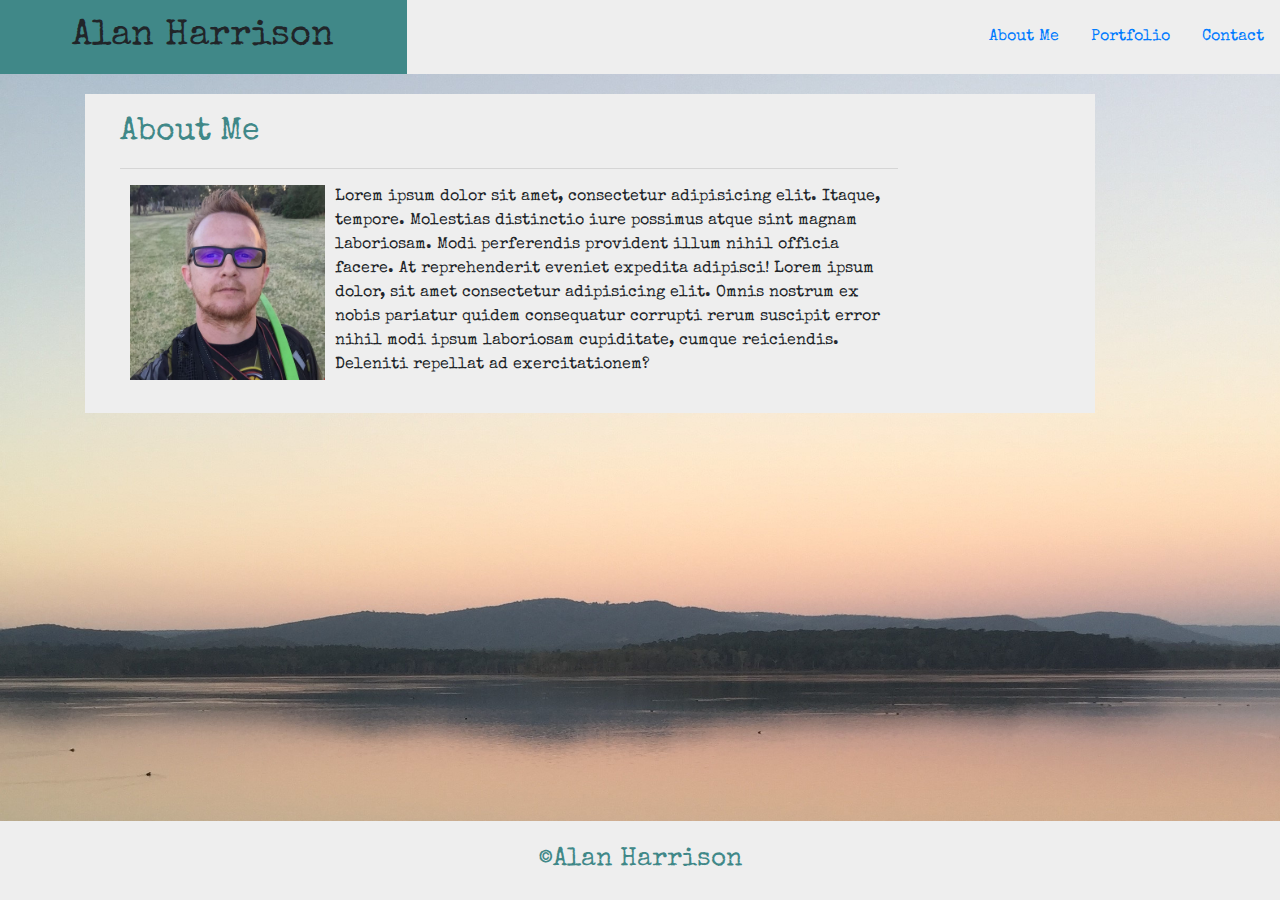
<file: index.html>
<!DOCTYPE html>
<html lang="en-us">
  <head>
    <title>Alan Harrison's About Me</title>
    <meta charset="utf-8" />
    <meta
      name="viewport"
      content="width=device-width, initial-scale=1, shrink-to-fit=no"
    />
    <link
      rel="stylesheet"
      href="https://stackpath.bootstrapcdn.com/bootstrap/4.4.1/css/bootstrap.min.css"
      integrity="sha384-Vkoo8x4CGsO3+Hhxv8T/Q5PaXtkKtu6ug5TOeNV6gBiFeWPGFN9MuhOf23Q9Ifjh"
      crossorigin="anonymous"
    />
    <link rel="stylesheet" type="text/css" href="index-style.css" />
    <link
      href="https://fonts.googleapis.com/css?family=Cinzel|Special+Elite&display=swap"
      rel="stylesheet"
    />
  </head>
  <body class="bg">
    <!-- Header and navbar row -->
    <div class="row">
      <div class="col-sm-4">
        <header id="main-header">Alan Harrison</header>
      </div>
      <div class="col-sm-8" id="navigation">
        <ul class="nav justify-content-end">
          <li class="nav-item">
            <a class="nav-link active" href="index.html">About Me</a>
          </li>
          <li class="nav-item">
            <a class="nav-link" href="portfolio.html">Portfolio</a>
          </li>
          <li class="nav-item">
            <a class="nav-link" href="contact.html">Contact</a>
          </li>
        </ul>
      </div>
    </div>
    <!-- Page Container -->
    <div class="container">
      <div class="row" id="about-me">
        <div class="col-sm-10">
          <h2 id="h2-title">About Me</h2>
          <hr />
          <div class="row">
            <div class="col-12">
              <img
                src="assets/images/me3.jpg"
                class="img-fluid."
                alt="responsive image of Alan Harrison"
                title="Picture of Alan Harrison"
              />
              <p>
                Lorem ipsum dolor sit amet, consectetur adipisicing elit.
                Itaque, tempore. Molestias distinctio iure possimus atque sint
                magnam laboriosam. Modi perferendis provident illum nihil
                officia facere. At reprehenderit eveniet expedita adipisci!
                Lorem ipsum dolor, sit amet consectetur adipisicing elit. Omnis
                nostrum ex nobis pariatur quidem consequatur corrupti rerum
                suscipit error nihil modi ipsum laboriosam cupiditate, cumque
                reiciendis. Deleniti repellat ad exercitationem?
              </p>
            </div>
          </div>
        </div>
      </div>

      <!-- end of container div -->
    </div>
    <!-- footer -->
    <div class="row" id="footer">
      <div class="col-12">
        <footer>&copy;Alan Harrison</footer>
      </div>
    </div>
    <script
      src="https://code.jquery.com/jquery-3.4.1.slim.min.js"
      integrity="sha384-J6qa4849blE2+poT4WnyKhv5vZF5SrPo0iEjwBvKU7imGFAV0wwj1yYfoRSJoZ+n"
      crossorigin="anonymous"
    ></script>
    <script
      src="https://cdn.jsdelivr.net/npm/popper.js@1.16.0/dist/umd/popper.min.js"
      integrity="sha384-Q6E9RHvbIyZFJoft+2mJbHaEWldlvI9IOYy5n3zV9zzTtmI3UksdQRVvoxMfooAo"
      crossorigin="anonymous"
    ></script>
    <script
      src="https://stackpath.bootstrapcdn.com/bootstrap/4.4.1/js/bootstrap.min.js"
      integrity="sha384-wfSDF2E50Y2D1uUdj0O3uMBJnjuUD4Ih7YwaYd1iqfktj0Uod8GCExl3Og8ifwB6"
      crossorigin="anonymous"
    ></script>
  </body>
</html>
</file>
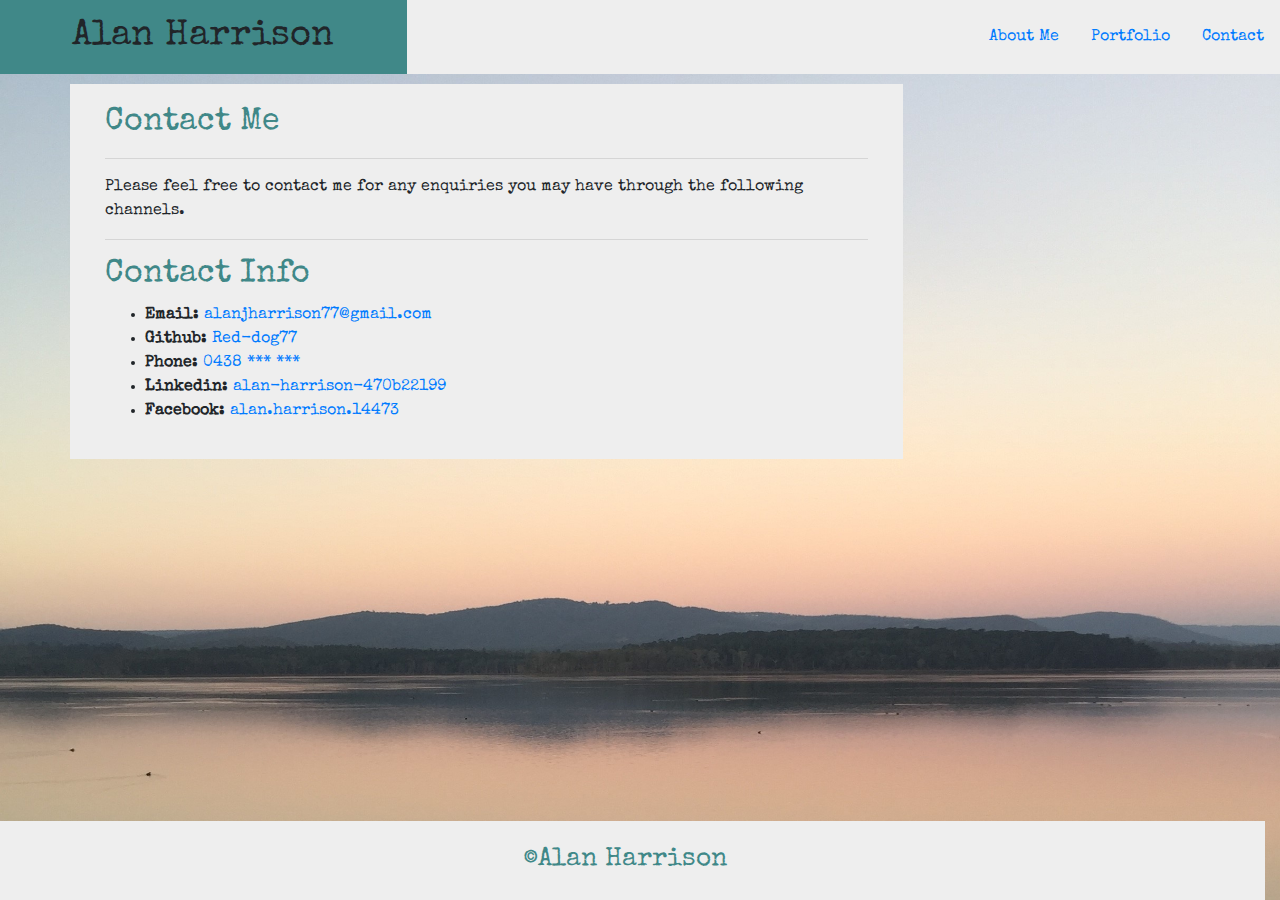
<file: contact.html>
<!DOCTYPE html>
<html lang="en-us">
  <head>
    <title>Alan Harrison's Contact</title>
    <meta charset="utf-8" />
    <meta
      name="viewport"
      content="width=device-width, initial-scale=1, shrink-to-fit=no"
    />
    <link
      rel="stylesheet"
      href="https://stackpath.bootstrapcdn.com/bootstrap/4.4.1/css/bootstrap.min.css"
      integrity="sha384-Vkoo8x4CGsO3+Hhxv8T/Q5PaXtkKtu6ug5TOeNV6gBiFeWPGFN9MuhOf23Q9Ifjh"
      crossorigin="anonymous"
    />
    <link rel="stylesheet" type="text/css" href="contact-style.css" />
    <link
      href="https://fonts.googleapis.com/css?family=Cinzel|Special+Elite&display=swap"
      rel="stylesheet"
    />
  </head>
  <body class="bg">
    <!-- Header row -->
    <div class="row" id="header">
      <div class="col-sm-4">
        <header id="main-header">Alan Harrison</header>
      </div>
      <div class="col-sm-8" id="navigation">
        <ul class="nav justify-content-end">
          <li class="nav-item">
            <a class="nav-link active" href="index.html">About Me</a>
          </li>
          <li class="nav-item">
            <a class="nav-link" href="portfolio.html">Portfolio</a>
          </li>
          <li class="nav-item">
            <a class="nav-link" href="contact.html">Contact</a>
          </li>
        </ul>
      </div>
    </div>
    <!-- Page Container -->
    <div class="container">
      <!-- contact details -->
      <div class="row" id="contact">
        <div class="col-sm-12">
          <h2 id="h2-title">Contact Me</h2>
          <hr />
          <div class="row">
            <div class="col-sm-12">
              <p>
                Please feel free to contact me for any enquiries you may have
                through the following channels.
              </p>
              <hr />
              <section>
                <h2>Contact Info</h2>
                <ul>
                  <li>
                    <strong>Email:</strong>
                    <a
                      href="mailto:alanjharrison77@gmail.com?cc=someoneelse@example.com&bcc=andsomeoneelse@example.com&subject=Portfolio%20Enquiry"
                      target="_top"
                      >alanjharrison77@gmail.com</a
                    >
                  </li>
                  <li>
                    <strong>Github:</strong>
                    <a href="https://www.github.com/red-dog77" target="_blank"
                      >Red-dog77</a
                    >
                  </li>
                  <li><strong>Phone:</strong> <a href="#">0438 *** ***</a></li>
                  <li>
                    <strong>Linkedin:</strong>
                    <a
                      href="https://www.linkedin.com/in/alan-harrison-470b22199"
                      target="_blank"
                      >alan-harrison-470b22199</a
                    >
                  </li>
                  <li>
                    <strong>Facebook:</strong>
                    <a
                      href="https://www.facebook.com/alan.harrison.14473"
                      target="_blank"
                      >alan.harrison.14473</a
                    >
                  </li>
                </ul>
              </section>
            </div>
          </div>
        </div>
      </div>
    </div>

    <!-- footer -->
    <div class="row" id="footer">
      <div class="col-sm-12">
        <footer>&copy;Alan Harrison</footer>
      </div>
    </div>
    <script
      src="https://code.jquery.com/jquery-3.4.1.slim.min.js"
      integrity="sha384-J6qa4849blE2+poT4WnyKhv5vZF5SrPo0iEjwBvKU7imGFAV0wwj1yYfoRSJoZ+n"
      crossorigin="anonymous"
    ></script>
    <script
      src="https://cdn.jsdelivr.net/npm/popper.js@1.16.0/dist/umd/popper.min.js"
      integrity="sha384-Q6E9RHvbIyZFJoft+2mJbHaEWldlvI9IOYy5n3zV9zzTtmI3UksdQRVvoxMfooAo"
      crossorigin="anonymous"
    ></script>
    <script
      src="https://stackpath.bootstrapcdn.com/bootstrap/4.4.1/js/bootstrap.min.js"
      integrity="sha384-wfSDF2E50Y2D1uUdj0O3uMBJnjuUD4Ih7YwaYd1iqfktj0Uod8GCExl3Og8ifwB6"
      crossorigin="anonymous"
    ></script>
  </body>
</html>
</file>
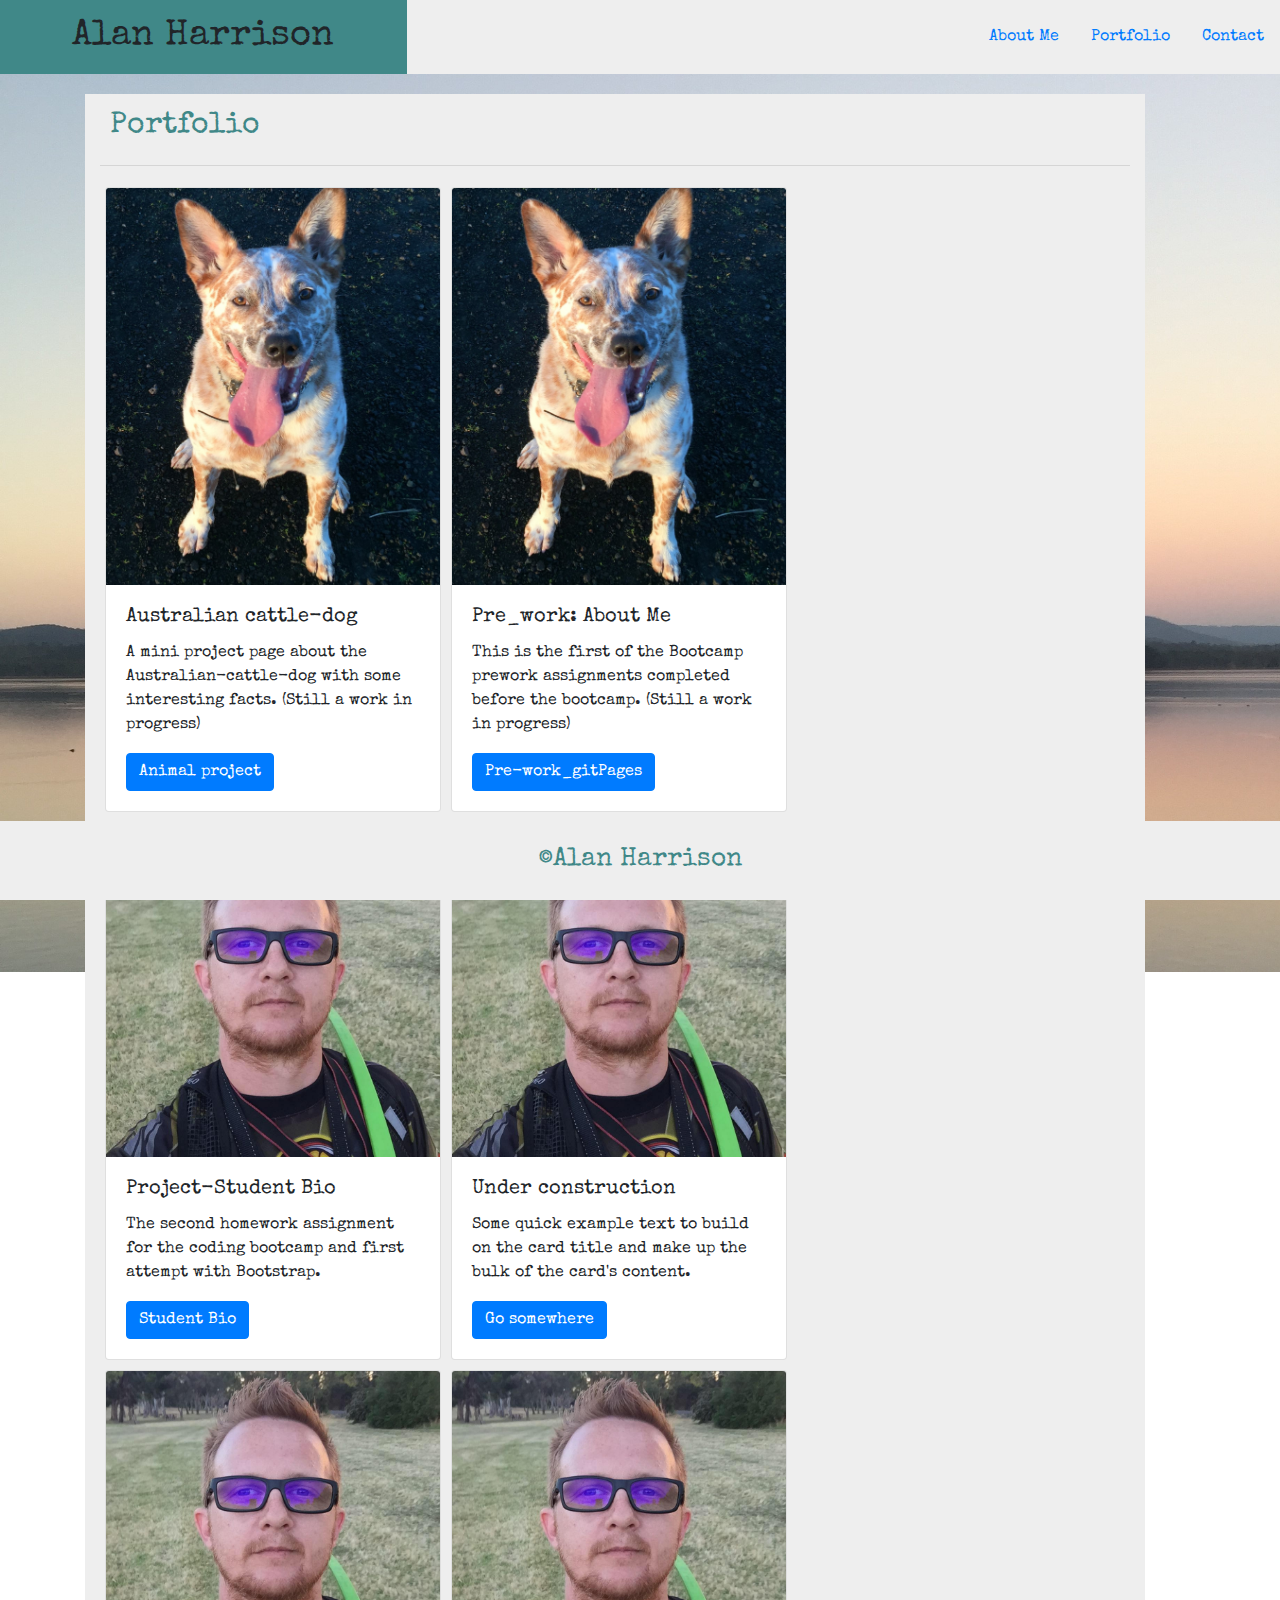
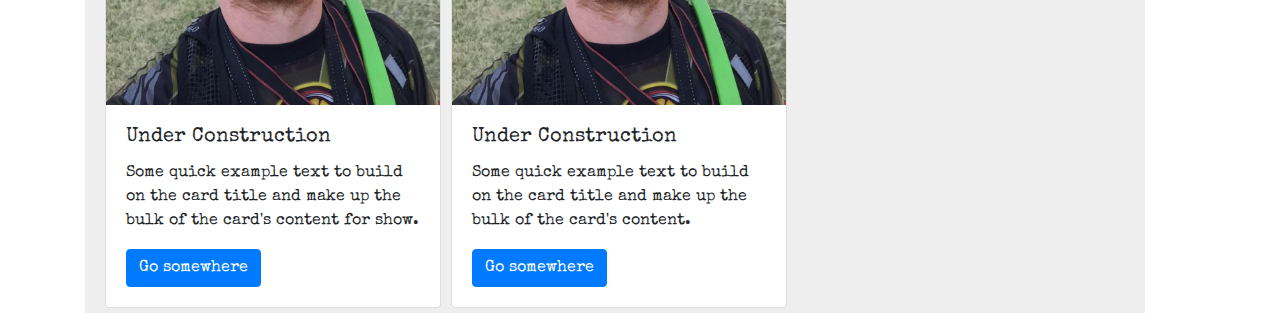
<file: portfolio.html>
<!DOCTYPE html>
<html lang="en-us">
  <head>
    <title>Alan Harrison's Portfolio</title>
    <meta charset="utf-8" />
    <meta
      name="viewport"
      content="width=device-width, initial-scale=1, shrink-to-fit=no"
    />
    <link
      rel="stylesheet"
      href="https://stackpath.bootstrapcdn.com/bootstrap/4.4.1/css/bootstrap.min.css"
      integrity="sha384-Vkoo8x4CGsO3+Hhxv8T/Q5PaXtkKtu6ug5TOeNV6gBiFeWPGFN9MuhOf23Q9Ifjh"
      crossorigin="anonymous"
    />
    <link rel="stylesheet" type="text/css" href="portfolio-style.css" />
    <link
      href="https://fonts.googleapis.com/css?family=Cinzel|Special+Elite&display=swap"
      rel="stylesheet"
    />
  </head>
  <body class="bg sticky">
    <!-- header / navbar -->
    <div class="row">
      <div class="col-sm-4">
        <header id="main-header">Alan Harrison</header>
      </div>
      <div class="col-sm-8" id="navigation">
        <ul class="nav justify-content-end">
          <li class="nav-item">
            <a class="nav-link active" href="index.html">About Me</a>
          </li>
          <li class="nav-item">
            <a class="nav-link" href="portfolio.html">Portfolio</a>
          </li>
          <li class="nav-item">
            <a class="nav-link" href="contact.html">Contact</a>
          </li>
        </ul>
      </div>
    </div>
    <!-- Page Container -->
    <div class="container">
      <!-- second row -->
      <div class="row" id="portfolio">
        <div class="col-sm-12">
          <header id="sub-header">Portfolio</header>
          <hr />
          <div class="card" style="width: 21rem;">
            <img
              class="card-img-top"
              src="assets/images/Coupe-3.jpg"
              alt="Card image cap"
            />
            <div class="card-body">
              <h5 class="card-title">Australian cattle-dog</h5>
              <p class="card-text">
                A mini project page about the Australian-cattle-dog with some
                interesting facts. (Still a work in progress)
              </p>
              <a
                href="https://red-dog77.github.io/Australian-cattle-dog/"
                target="_blank"
                class="btn btn-primary"
                >Animal project</a
              >
            </div>
          </div>
          <div class="card" style="width: 21rem;">
            <img
              class="card-img-top"
              src="assets/images/Coupe-3.jpg"
              alt="Card image cap"
            />
            <div class="card-body">
              <h5 class="card-title">Pre_work: About Me</h5>
              <p class="card-text">
                This is the first of the Bootcamp prework assignments completed
                before the bootcamp. (Still a work in progress)
              </p>
              <a
                href="https://red-dog77.github.io/prework-about-me/"
                target="_blank"
                class="btn btn-primary"
                >Pre-work_gitPages</a
              >
            </div>
          </div>
          <div class="card" style="width: 21rem;">
            <img
              class="card-img-top"
              src="assets/images/me3.jpg"
              alt="Card image cap"
            />
            <div class="card-body">
              <h5 class="card-title">Project-Student Bio</h5>
              <p class="card-text">
                The second homework assignment for the coding bootcamp and first
                attempt with Bootstrap.
              </p>
              <a
                href="https://red-dog77.github.io/"
                target="_blank"
                class="btn btn-primary"
                >Student Bio</a
              >
            </div>
          </div>
          <div class="card" style="width: 21rem;">
            <img
              class="card-img-top"
              src="assets/images/me3.jpg"
              alt="Card image cap"
            />
            <div class="card-body">
              <h5 class="card-title">Under construction</h5>
              <p class="card-text">
                Some quick example text to build on the card title and make up
                the bulk of the card's content.
              </p>
              <a href="#" class="btn btn-primary">Go somewhere</a>
            </div>
          </div>
          <div class="card" style="width: 21rem;">
            <img
              class="card-img-top"
              src="assets/images/me3.jpg"
              alt="Card image cap"
            />
            <div class="card-body">
              <h5 class="card-title">Under Construction</h5>
              <p class="card-text">
                Some quick example text to build on the card title and make up
                the bulk of the card's content for show.
              </p>
              <a href="#" class="btn btn-primary">Go somewhere</a>
            </div>
          </div>
          <div class="card" style="width: 21rem;">
            <img
              class="card-img-top"
              src="assets/images/me3.jpg"
              alt="Card image cap"
            />
            <div class="card-body">
              <h5 class="card-title">Under Construction</h5>
              <p class="card-text">
                Some quick example text to build on the card title and make up
                the bulk of the card's content.
              </p>
              <a href="#" class="btn btn-primary">Go somewhere</a>
            </div>
          </div>
        </div>
      </div>

      <!-- footer -->
    </div>
    <div class="row" id="footer">
      <div class="col-sm-12">
        <footer class="fixed-bottom">&copy;Alan Harrison</footer>
      </div>
    </div>
    <script
      src="https://code.jquery.com/jquery-3.4.1.slim.min.js"
      integrity="sha384-J6qa4849blE2+poT4WnyKhv5vZF5SrPo0iEjwBvKU7imGFAV0wwj1yYfoRSJoZ+n"
      crossorigin="anonymous"
    ></script>
    <script
      src="https://cdn.jsdelivr.net/npm/popper.js@1.16.0/dist/umd/popper.min.js"
      integrity="sha384-Q6E9RHvbIyZFJoft+2mJbHaEWldlvI9IOYy5n3zV9zzTtmI3UksdQRVvoxMfooAo"
      crossorigin="anonymous"
    ></script>
    <script
      src="https://stackpath.bootstrapcdn.com/bootstrap/4.4.1/js/bootstrap.min.js"
      integrity="sha384-wfSDF2E50Y2D1uUdj0O3uMBJnjuUD4Ih7YwaYd1iqfktj0Uod8GCExl3Og8ifwB6"
      crossorigin="anonymous"
    ></script>
  </body>
</html>
</file>
<file: index-style.css>
* {
  font-family: "Special Elite", "cursive", "serif";
  box-sizing: border-box;
}
#main-header {
  background-color: #408888;
  text-align: center;
}
header {
  font-size: 36px;
  padding: 10px;
}

#navigation {
  margin: auto;
  padding: auto;
}

body,
html {
  height: 100%;
}

.bg {
  background-image: url(assets/images/background.JPG);
  height: 100%;
  background-position: center;
  background-repeat: no-repeat;
  background-size: cover;
  background-attachment: fixed;
}

#about-me {
  margin: 20px 100px 100px auto;
  padding: 20px;
}

#h2-title {
  color: #408888;
}

img {
  max-width: 25%;
  height: auto;
  float: left;
  margin: auto 10px;
}

#sub-header {
  color: #408888;
  padding: 10px 20px 0px 10px;
  font-size: 30px;
}

.row {
  clear: both;
  overflow: auto;
  background-color: #eee;
}

footer {
  padding: 20px;
  text-align: center;
  font-size: 26px;
  color: #408888;
}

#footer {
  position: fixed;
  bottom: 0;
  width: 100%;
  margin: auto;
}
</file>
<file: contact-style.css>
* {
  font-family: "Special Elite", "cursive", "serif";
  box-sizing: border-box;
}
#main-header {
  background-color: #408888;
  text-align: center;
}
header {
  font-size: 36px;
  padding: 10px;
}

#header {
  margin-bottom: 10px;
}

h2 {
  color: #408888;
}

#navigation {
  margin: auto;
  padding: auto;
}

body,
html {
  height: 100%;
}

.bg {
  background-image: url(assets/images/background.JPG);
  height: 100%;
  background-position: center;
  background-repeat: no-repeat;
  background-size: cover;
  background-attachment: fixed;
}

#sub-header {
  color: #408888;
  padding: 10px 20px 0px 10px;
  font-size: 30px;
}

.row {
  overflow: auto;
  background-color: #eee;
}

#contact {
  width: 75%;
  padding: 20px;
  margin-bottom: 100px;
}

footer {
  padding: 20px;
  text-align: center;
  font-size: 26px;
  color: #408888;
}

#footer {
  position: fixed;
  bottom: 0;
  width: 100%;
}
</file>
<file: portfolio-style.css>
* {
  box-sizing: border-box;
  font-family: "Special Elite", "cursive", "serif";
}

#main-header {
  background-color: #408888;
  text-align: center;
}

header {
  font-size: 36px;
  padding: 10px;
}

#navigation {
  margin: auto;
  padding: auto;
}

body,
html {
  height: 100%;
}
.bg {
  background-image: url(assets/images/background.JPG);
  height: 100%;
  background-position: center;
  background-repeat: no-repeat;
  background-size: cover;
  background-attachment: fixed;
}

#portfolio {
  margin: 20px 50px 100px auto;
}

#sub-header {
  color: #408888;
  padding: 10px 20px 0px 10px;
  font-size: 30px;
}

.card {
  margin: auto;
  float: left;
  margin: 5px;
}

.row {
  clear: both;
  overflow: auto;
  background-color: #eee;
}

.fixed-bottom {
  padding: 20px;
  text-align: center;
  font-size: 26px;
  color: #408888;
  background-color: #eee;
}
</file>
